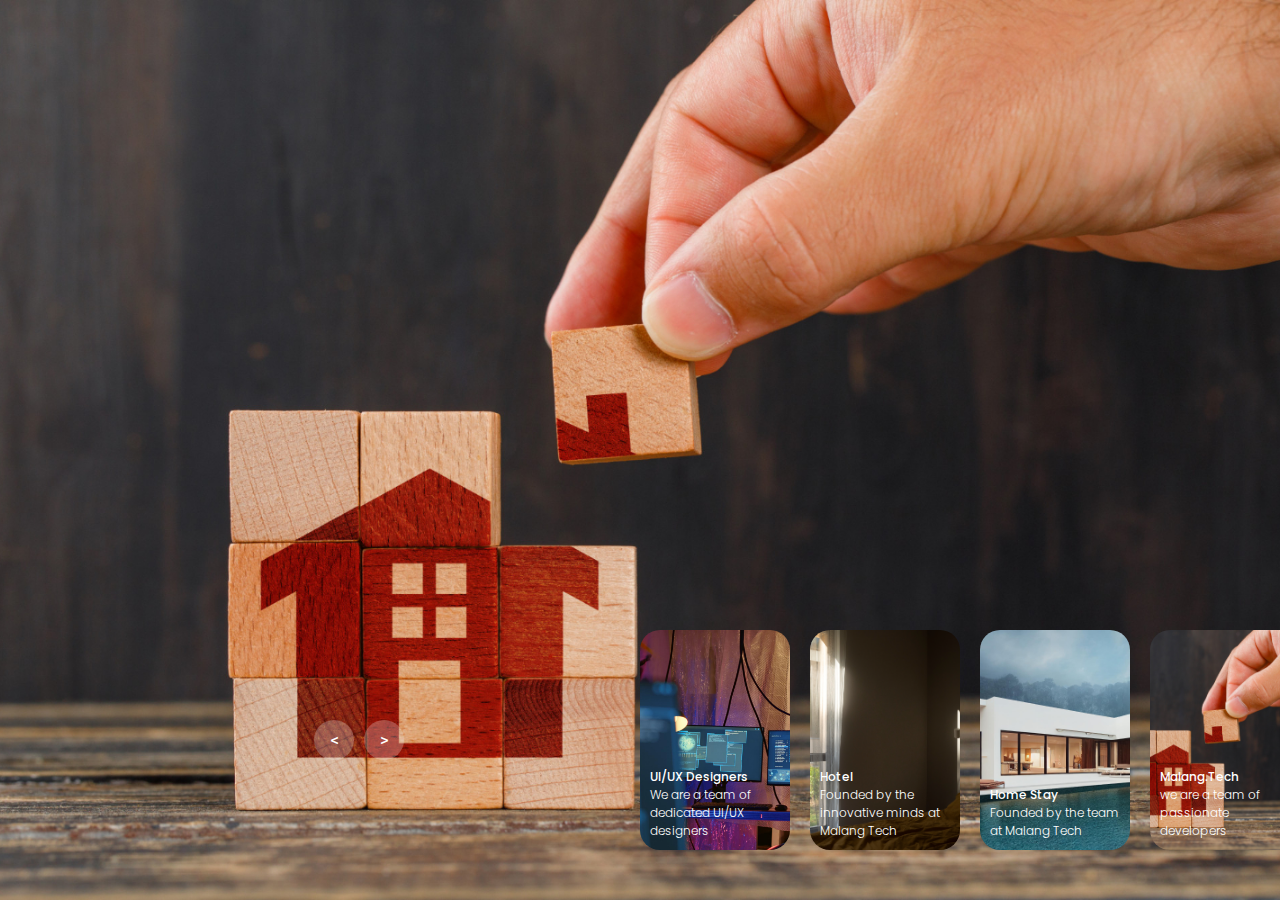
<file: Our-Project/index.html>
<!DOCTYPE html>
<html lang="en">
<head>
    <meta charset="UTF-8">
    <meta name="viewport" content="width=device-width, initial-scale=1.0">
    <title>Document</title>
    <link rel="stylesheet" href="style.css">
    <style>
        .bt-link button {
            background-color: #dd8838; /* Warna latar belakang tombol */
            color: white; /* Warna teks tombol */
            border: none; /* Menghapus border default */
            padding: 10px 20px; /* Menambahkan padding tombol */
            cursor: pointer; /* Menambahkan pointer cursor saat hover */
            border-radius: 4px; /* Menambahkan sudut membulat pada tombol */
        }
    
        .bt-link button:hover {
            background-color: #000000; /* Warna latar belakang tombol saat hover */
        }
    </style>
    
</head>
<body>
    <header>
        <nav>
            <!-- <a href="/index.html">Home</a> -->
        </nav>
    </header>

    <!-- carousel -->
    <div class="carousel">
        <!-- list item -->
        <div class="list">
            <div class="item">
                <img src="image/developer.jpg">
                <div class="content">
                    <div class="author">Malang.Tech</div>
                    <div class="title">Our Projects</div>
                    <div class="topic">Developers</div>
                    <div class="des">
                        <!-- lorem 50 -->
                        Founded in the heart of Malang, we are a team of passionate developers, designers,
                         and real estate experts committed to delivering exceptional web development services 
                         tailored specifically for real estate agencies. With a deep understanding of the industry and
                          a relentless drive for innovation, we bring you the best in class solutions to help you stay
                           ahead in a competitive market.
                    </div>
                    <div class="buttons">
                        <a href="../index.html" class="bt-link">
                            <button>HOME</button>
                        </a>
                    </div>
                    
                </div>
            </div>
            <div class="item">
                <img src="image/designer.jpg">
                <div class="content">
                    <div class="author">Malang.tech</div>
                    <div class="title">Our Peoject</div>
                    <div class="topic">UI/UX Designers</div>
                    <div class="des">
                        We are a team of dedicated UI/UX designers based in the vibrant city of Malang. 
                        With a blend of creativity, technical expertise, and a deep understanding of user behavior,
                         we design products that are both functional and delightful to use. Our diverse backgrounds in design,
                          psychology
                        , and technology enable us to approach each project with a unique perspective and innovative solutions.
                    </div>
                    <div class="buttons">
                        <a href="../index.html" class="bt-link">
                            <button>HOME</button>
                        </a>
                    </div>
                </div>
            </div>
            <div class="item">
                <img src="image/hotel.jpg">
                <div class="content">
                    <div class="author">Malang.Tech</div>
                    <div class="title">Our Project</div>
                    <div class="topic">Hotel</div>
                    <div class="des">
                        Founded by the innovative minds at Malang Tech, our hotel embodies a commitment to excellence and
                         guest satisfaction. We bring the same dedication to detail and quality that has defined our technology
                          ventures to the hospitality industry. Our team is
                         composed of seasoned professionals who are passionate about delivering exceptional 
                         service and creating a welcoming environment for all our guests.
                    </div>
                    <div class="buttons">
                        <a href="../index.html" class="bt-link">
                            <button>HOME</button>
                        </a>
                    </div>
                </div>
            </div>
            <div class="item">
                <img src="image/home_stay.jpg">
                <div class="content">
                    <div class="author">Malang.Tech</div>
                    <div class="title">Our Project</div>
                    <div class="topic">Home Stay</div>
                    <div class="des">
                        Founded by the team at Malang Tech, we are passionate about providing a home-like environment
                         for travelers. Our mission is to offer a welcoming, comfortable, and affordable stay, 
                         where guests can enjoy personalized service and local charm. Our
                         team is dedicated to making your stay memorable, whether you are here for a short visit or an extended stay.
                    </div>
                    <div class="buttons">
                        <a href="../index.html" class="bt-link">
                            <button>HOME</button>
                        </a>
                    </div>
                </div>
            </div>
        </div>
        <!-- list thumnail -->
        <div class="thumbnail">
            <div class="item">
                <img src="image/developer.jpg">
                <div class="content">
                    <div class="title">
                        Malang.Tech
                    </div>
                    <div class="description">
                        we are a team of passionate developers
                    </div>
                </div>
            </div>
            <div class="item">
                <img src="image/designer.jpg">
                <div class="content">
                    <div class="title">
                        UI/UX Designers
                    </div>
                    <div class="description">
                        We are a team of dedicated UI/UX designers
                    </div>
                </div>
            </div>
            <div class="item">
                <img src="image/hotel.jpg">
                <div class="content">
                    <div class="title">
                        Hotel
                    </div>
                    <div class="description">
                        Founded by the innovative minds at Malang Tech
                    </div>
                </div>
            </div>
            <div class="item">
                <img src="image/home_stay.jpg">
                <div class="content">
                    <div class="title">
                        Home Stay
                    </div>
                    <div class="description">
                        Founded by the team at Malang Tech
                    </div>
                </div>
            </div>
        </div>
        <!-- next prev -->

        <div class="arrows">
            <button id="prev"><</button>
            <button id="next">></button>
        </div>
        <!-- time running -->
        <div class="time"></div>
    </div>

    <script src="app.js"></script>
</body>
</html>
</file>
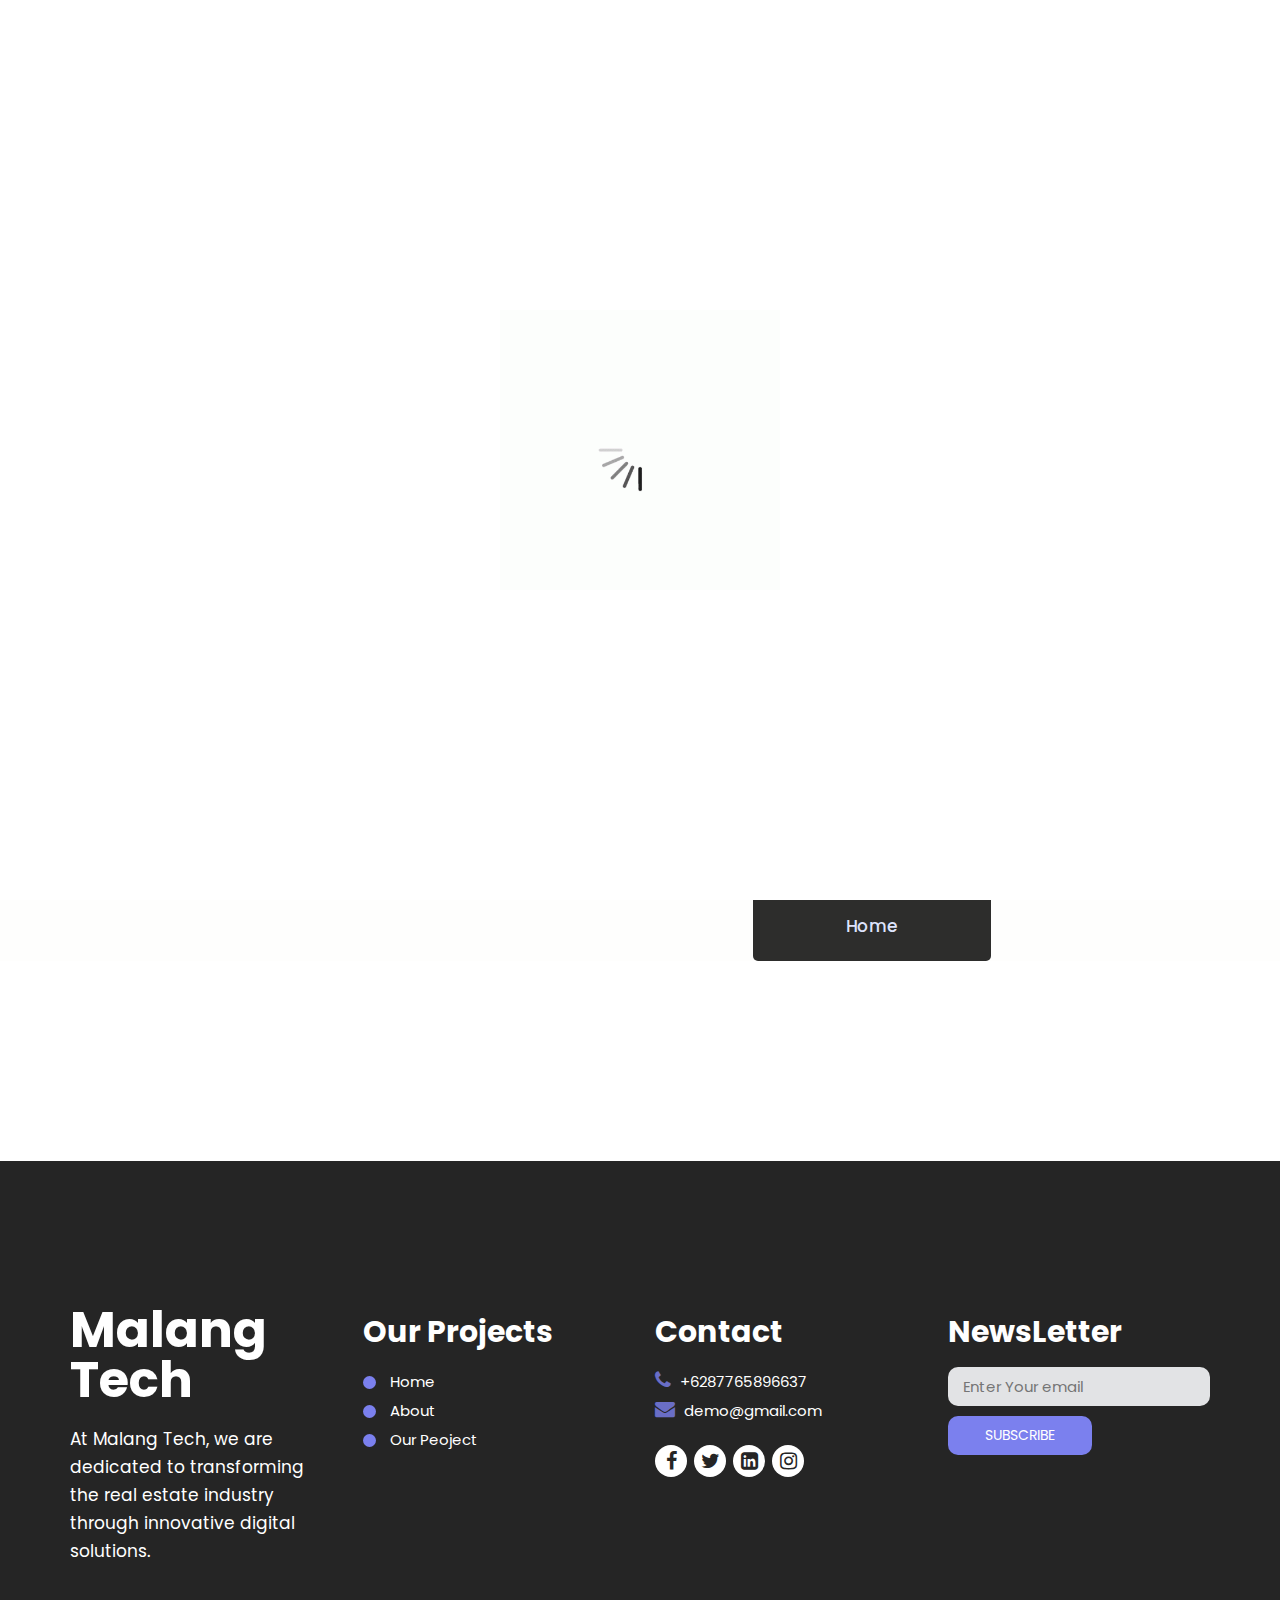
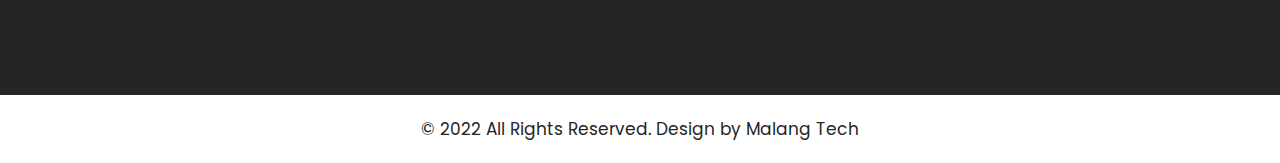
<file: about.html>
<!DOCTYPE html>
<html lang="en">
   <head>
      <!-- basic -->
      <meta charset="utf-8">
      <meta http-equiv="X-UA-Compatible" content="IE=edge">
      <!-- mobile metas -->
      <meta name="viewport" content="width=device-width, initial-scale=1">
      <meta name="viewport" content="initial-scale=1, maximum-scale=1">
      <!-- site metas -->
      <title>Malang.Tech</title>
      <meta name="keywords" content="">
      <meta name="description" content="">
      <meta name="author" content="">
      <!-- bootstrap css -->
      <link rel="stylesheet" href="css/bootstrap.min.css">
      <!-- style css -->
      <link rel="stylesheet" href="css/style.css">
      <!-- responsive-->
      <link rel="stylesheet" href="css/responsive.css">
      <!-- awesome fontfamily -->
      <link rel="stylesheet" href="https://cdnjs.cloudflare.com/ajax/libs/font-awesome/4.7.0/css/font-awesome.min.css">
      <!--[if lt IE 9]>
      <script src="https://oss.maxcdn.com/html5shiv/3.7.3/html5shiv.min.js"></script>
      <script src="https://oss.maxcdn.com/respond/1.4.2/respond.min.js"></script><![endif]-->
   </head>
   <!-- body -->
   <body class="main-layout inner_page">
      <!-- loader  -->
      <div class="loader_bg">
         <div class="loader"><img src="images/loading.gif" alt="" /></div>
      </div>
      <!-- end loader -->
      <!-- <div id="mySidepanel" class="sidepanel">
         <a href="javascript:void(0)" class="closebtn" onclick="closeNav()">×</a>
         <a href="index.html">Home</a>
         <a class="active" href="about.html">About</a>
         <a href="company.html">Company</a>
         <a href="cctv.html">CCTV</a>
         <a href="testimonial.html">Testimonial</a>
        <a href="contact.html">Contact Us</a>
      </div>
      <div class="padd_30"> -->
      <!-- header -->
      <header>
         <!-- header inner -->
         <div class="head-top">
            <div class="container-fluid">
               <div class="row">
                  <div class="col-sm-3">
                     <div class="logo">
                        <a href="index.html">Malang.Tech</a>
                     </div>
                  </div>
                  <!-- <div class="col-sm-9">
                     <ul class="email text_align_right">
                        <li> <button class="openbtn" onclick="openNav()"><img src="images/menu_btn.png"></button></li>
                     </ul>
                  </div> -->
               </div>
            </div>
         </div>
      </header>
      <!-- end header -->
      </div>
      <!-- about -->
      <div  class="about">
         <div class="container">
            <div class="row d_flex d_grid">
               <div class="col-md-6">
                  <div class="about_img">
                     <figure><img class="img_responsive" src="images/house2.png" alt="#"/></figure>
                  </div>
               </div>
               <div class="col-md-5 offset-md-1 order_1_mobile">
                  <div class="titlepage text_align_left">
                       <h2>About Us</h2>
                        <p>Welcome to Malang Tech!

                           At Malang Tech, we are dedicated to transforming the real estate industry through innovative digital solutions. Our mission is to empower real estate agents with cutting-edge technology that simplifies their work, enhances client interactions, and drives business growth.
                           
                           Who We Are
                           Founded in the heart of Malang, we are a team of passionate developers, designers, and real estate experts committed to delivering exceptional web development services tailored specifically for real estate agencies. With a deep understanding of the industry and a relentless drive for innovation, we bring you the best in class solutions to help you stay ahead in a competitive market.</p>
                       <a class="read_more" href="index.html">Home</a>
                  </div>
               </div>
            </div>
         </div>
      </div>
      <!-- end about -->
      <!-- footer -->
      <footer>
         <div class="footer">
            <div class="container">
               <div class="row">
                
                  <div class="col-md-3 col-sm-6">
                     <div class="Informa">
                        <a class="logo_footer" href="index.html">Malang<br>Tech</a>
                        <p>At Malang Tech, we are dedicated to transforming the real estate industry through
                            innovative digital solutions.</p>
                     </div>
                  </div>
                  <div class="col-md-3  col-sm-6">
                     <div class="Informa helpful">
                        <h3>Our Projects</h3>
                        <ul>
                           <li><a href="index.html">Home</a></li>
                           <li><a href="about.html">About</a></li>
                          <li><a href="Our-Project/index.html">Our Peoject</a></li>
                         <!--  <li><a href="cctv.html">CCTV</a></li>
                           <li><a href="testimonial.html">Testimonial</a></li> -->
                        </ul>
                     </div>
                  </div>
                 
                  <div class="col-md-3 col-sm-6">
                     <div class="Informa conta">
                        <h3>Contact</h3>
                        <ul>
                          
                           <li> <a href="https:/wa.me/6287765896637"><i class="fa fa-phone" aria-hidden="true"></i> +6287765896637
                              </a>
                           </li>
                           <li> <a href="#"> <i class="fa fa-envelope" aria-hidden="true"></i> demo@gmail.com
                              </a>
                           </li>
                        </ul>
                     </div>
                     <ul class="social_icon text_align_center">
                        <li> <a href="https:/wa.me/6287765896637"><i class="fa fa-facebook-f"></i></a></li>
                        <li> <a href="https:/wa.me/6287765896637"><i class="fa fa-twitter"></i></a></li>
                        <li> <a href="https:/wa.me/6287765896637"><i class="fa fa-linkedin-square" aria-hidden="true"></i></a></li>
                        <li> <a href="https:/wa.me/6287765896637"><i class="fa fa-instagram" aria-hidden="true"></i></a></li>
                     </ul>
                  </div>
                   <div class="col-md-3 col-sm-6">
                      <div class="Informa helpful">
                        <h3>NewsLetter</h3>
                         <form class="newslatter_form">
                        <input class="ente" placeholder="Enter Your email" type="text" name="Enter your email">
                        <button class="subs_btn">Subscribe</button>
                     </form>
                     </div>
                  </div>
               </div>
            </div>
            <div class="copyright text_align_center">
               <div class="container">
                  <div class="row">
                     <div class="col-md-10 offset-md-1">
                        <p>© 2022 All Rights Reserved. Design by Malang Tech</a></p>
                     </div>
                  </div>
               </div>
            </div>
         </div>
      </footer>
      <!-- end footer -->
      <!-- Javascript files-->
      <script src="js/jquery.min.js"></script>
      <script src="js/bootstrap.bundle.min.js"></script>
      <script src="js/jquery-3.0.0.min.js"></script>
      <script src="js/custom.js"></script>
   </body>
</html>
</file>
<file: Our-Project/style.css>
@import url('https://fonts.googleapis.com/css2?family=Poppins:ital,wght@0,100;0,200;0,300;0,400;0,500;0,600;0,700;0,800;0,900;1,100;1,200;1,300;1,400;1,500;1,600;1,700;1,800;1,900&display=swap');
body{
    margin: 0;
    background-color: #000;
    color: #eee;
    font-family: Poppins;
    font-size: 12px;
}
a{
    text-decoration: none;
}
header{
    width: 1140px;
    max-width: 80%;
    margin: auto;
    height: 50px;
    display: flex;
    align-items: center;
    position: relative;
    z-index: 100;
}
header a{
    color: #eee;
    margin-right: 40px;
}
/* carousel */
.carousel{
    height: 100vh;
    margin-top: -50px;
    width: 100vw;
    overflow: hidden;
    position: relative;
}
.carousel .list .item{
    width: 100%;
    height: 100%;
    position: absolute;
    inset: 0 0 0 0;
}
.carousel .list .item img{
    width: 100%;
    height: 100%;
    object-fit: cover;
}
.carousel .list .item .content{
    position: absolute;
    top: 20%;
    width: 1140px;
    max-width: 80%;
    left: 50%;
    transform: translateX(-50%);
    padding-right: 30%;
    box-sizing: border-box;
    color: #fff;
    text-shadow: 0 5px 10px #0004;
}
.carousel .list .item .author{
    font-weight: bold;
    letter-spacing: 10px;
}
.carousel .list .item .title,
.carousel .list .item .topic{
    font-size: 5em;
    font-weight: bold;
    line-height: 1.3em;
}
.carousel .list .item .topic{
    color: #f1683a;
}
.carousel .list .item .buttons{
    display: grid;
    grid-template-columns: repeat(2, 130px);
    grid-template-rows: 40px;
    gap: 5px;
    margin-top: 20px;
}
.carousel .list .item .buttons button{
    border: none;
    background-color: #ea8944;
    letter-spacing: 3px;
    font-family: Poppins;
    font-weight: 500;
}
.carousel .list .item .buttons button:hover{
    border: none;
    background-color: #ffffff;
    color: #000000;
    letter-spacing: 3px;
    font-family: Poppins;
    font-weight: 500;
}
.carousel .list .item .buttons button:nth-child(2){
    background-color: transparent;
    border: 1px solid #fff;
    color: #eee;
}
/* thumbail */
.thumbnail{
    position: absolute;
    bottom: 50px;
    left: 50%;
    width: max-content;
    z-index: 100;
    display: flex;
    gap: 20px;
}
.thumbnail .item{
    width: 150px;
    height: 220px;
    flex-shrink: 0;
    position: relative;
}
.thumbnail .item img{
    width: 100%;
    height: 100%;
    object-fit: cover;
    border-radius: 20px;
}
.thumbnail .item .content{
    color: #fff;
    position: absolute;
    bottom: 10px;
    left: 10px;
    right: 10px;
}
.thumbnail .item .content .title{
    font-weight: 500;
}
.thumbnail .item .content .description{
    font-weight: 300;
}
/* arrows */
.arrows{
    position: absolute;
    top: 80%;
    right: 52%;
    z-index: 100;
    width: 300px;
    max-width: 30%;
    display: flex;
    gap: 10px;
    align-items: center;
}
.arrows button{
    width: 40px;
    height: 40px;
    border-radius: 50%;
    background-color: #eee4;
    border: none;
    color: #fff;
    font-family: monospace;
    font-weight: bold;
    transition: .5s;
}
.arrows button:hover{
    background-color: #fff;
    color: #000;
}

/* animation */
.carousel .list .item:nth-child(1){
    z-index: 1;
}

/* animation text in first item */

.carousel .list .item:nth-child(1) .content .author,
.carousel .list .item:nth-child(1) .content .title,
.carousel .list .item:nth-child(1) .content .topic,
.carousel .list .item:nth-child(1) .content .des,
.carousel .list .item:nth-child(1) .content .buttons
{
    transform: translateY(50px);
    filter: blur(20px);
    opacity: 0;
    animation: showContent .5s 1s linear 1 forwards;
}
@keyframes showContent{
    to{
        transform: translateY(0px);
        filter: blur(0px);
        opacity: 1;
    }
}
.carousel .list .item:nth-child(1) .content .title{
    animation-delay: 1.2s!important;
}
.carousel .list .item:nth-child(1) .content .topic{
    animation-delay: 1.4s!important;
}
.carousel .list .item:nth-child(1) .content .des{
    animation-delay: 1.6s!important;
}
.carousel .list .item:nth-child(1) .content .buttons{
    animation-delay: 1.8s!important;
}
/* create animation when next click */
.carousel.next .list .item:nth-child(1) img{
    width: 150px;
    height: 220px;
    position: absolute;
    bottom: 50px;
    left: 50%;
    border-radius: 30px;
    animation: showImage .5s linear 1 forwards;
}
@keyframes showImage{
    to{
        bottom: 0;
        left: 0;
        width: 100%;
        height: 100%;
        border-radius: 0;
    }
}

.carousel.next .thumbnail .item:nth-last-child(1){
    overflow: hidden;
    animation: showThumbnail .5s linear 1 forwards;
}
.carousel.prev .list .item img{
    z-index: 100;
}
@keyframes showThumbnail{
    from{
        width: 0;
        opacity: 0;
    }
}
.carousel.next .thumbnail{
    animation: effectNext .5s linear 1 forwards;
}

@keyframes effectNext{
    from{
        transform: translateX(150px);
    }
}

/* running time */

.carousel .time{
    position: absolute;
    z-index: 1000;
    width: 0%;
    height: 3px;
    background-color: #f1683a;
    left: 0;
    top: 0;
}

.carousel.next .time,
.carousel.prev .time{
    animation: runningTime 3s linear 1 forwards;
}
@keyframes runningTime{
    from{ width: 100%}
    to{width: 0}
}


/* prev click */

.carousel.prev .list .item:nth-child(2){
    z-index: 2;
}

.carousel.prev .list .item:nth-child(2) img{
    animation: outFrame 0.5s linear 1 forwards;
    position: absolute;
    bottom: 0;
    left: 0;
}
@keyframes outFrame{
    to{
        width: 150px;
        height: 220px;
        bottom: 50px;
        left: 50%;
        border-radius: 20px;
    }
}

.carousel.prev .thumbnail .item:nth-child(1){
    overflow: hidden;
    opacity: 0;
    animation: showThumbnail .5s linear 1 forwards;
}
.carousel.next .arrows button,
.carousel.prev .arrows button{
    pointer-events: none;
}
.carousel.prev .list .item:nth-child(2) .content .author,
.carousel.prev .list .item:nth-child(2) .content .title,
.carousel.prev .list .item:nth-child(2) .content .topic,
.carousel.prev .list .item:nth-child(2) .content .des,
.carousel.prev .list .item:nth-child(2) .content .buttons
{
    animation: contentOut 1.5s linear 1 forwards!important;
}

@keyframes contentOut{
    to{
        transform: translateY(-150px);
        filter: blur(20px);
        opacity: 0;
    }
}
@media screen and (max-width: 678px) {
    .carousel .list .item .content{
        padding-right: 0;
    }
    .carousel .list .item .content .title{
        font-size: 30px;
    }
}
</file>
<file: css/style.css>
/*--------------------------------------------------------------------- 
File Name: style.css 
---------------------------------------------------------------------*/


/*--------------------------------------------------------------------- 
import Fonts 
---------------------------------------------------------------------*/

@import url('https://fonts.googleapis.com/css?family=Rajdhani:300,400,500,600,700');
@import url('https://fonts.googleapis.com/css?family=Poppins:100,100i,200,200i,300,300i,400,400i,500,500i,600,600i,700,700i,800,800i,900,900i');
@import url('https://fonts.googleapis.com/css?family=Raleway:100,100i,200,200i,300,300i,400,400i,500,500i,600,600i,700,700i,800,800i,900,900i');
@import url('https://fonts.googleapis.com/css?family=Open+Sans:400,600,600i,700,700i,800,800i&display=swap');

/*--------------------------------------------------------------------- import Files ---------------------------------------------------------------------*/

@import url(font-awesome.min.css);
@import url(owl.carousel.min.css);

/*--------------------------------------------------------------------- 
basic 
---------------------------------------------------------------------*/

body {
     color: #666666;
     font-size: 14px;
     font-family: 'Poppins', sans-serif;
     line-height: 1.80857;
     font-weight: normal;
}


a {
     color: #1f1f1f;
     text-decoration: none !important;
     outline: none !important;
     -webkit-transition: all .3s ease-in-out;
     -moz-transition: all .3s ease-in-out;
     -ms-transition: all .3s ease-in-out;
     -o-transition: all .3s ease-in-out;
     transition: all .3s ease-in-out;
}

h1,
h2,
h3,
h4,
h5,
h6 {
     letter-spacing: 0;
     font-weight: normal;
     position: relative;
     padding: 0;
     font-weight: normal;
     line-height: normal;
     color: #111111;
     margin: 0
}

h1 {
     font-size: 24px
}

h2 {
     font-size: 22px
}

h3 {
     font-size: 18px
}

h4 {
     font-size: 16px
}

h5 {
     font-size: 14px
}

h6 {
     font-size: 13px
}

*,
*::after,
*::before {
     -webkit-box-sizing: border-box;
     -moz-box-sizing: border-box;
     box-sizing: border-box;
}

h1 a,
h2 a,
h3 a,
h4 a,
h5 a,
h6 a {
     color: #212121;
     text-decoration: none!important;
     opacity: 1
}

button:focus {
     outline: none;
}

ul,
li,
ol {
     margin: 0px;
     padding: 0px;
     list-style: none;
}

p {
     margin: 0px;
     padding: 0;
     color: #232222;
     font-weight: normal;
     font-size: 17px;
     line-height: 28px;
}

a {
     color: #222222;
     text-decoration: none;
     outline: none !important;
}

a,
.btn {
     text-decoration: none !important;
     outline: none !important;
     -webkit-transition: all .3s ease-in-out;
     -moz-transition: all .3s ease-in-out;
     -ms-transition: all .3s ease-in-out;
     -o-transition: all .3s ease-in-out;
     transition: all .3s ease-in-out;
}

img {
     max-width: 100%;
     height: auto;
}

 :focus {
     outline: 0;
}

.btn-custom {
     margin-top: 20px;
     background-color: transparent !important;
     border: 2px solid #ddd;
     padding: 12px 40px;
     font-size: 16px;
}

.lead {
     font-size: 18px;
     line-height: 30px;
     color: #767676;
     margin: 0;
     padding: 0;
}

.form-control:focus {
     border-color: #ffffff !important;
     box-shadow: 0 0 0 .2rem rgba(255, 255, 255, .25);
}

.navbar-form input {
     border: none !important;
}

.badge {
     font-weight: 500;
}

blockquote {
     margin: 20px 0 20px;
     padding: 30px;
}

button {
     border: 0;
     margin: 0;
     padding: 0;
     cursor: pointer;
}

.full {
     width: 100%;
     float: left;
     margin: 0;
     padding: 0;
}
.titlepage {
     padding-bottom: 60px;
}

.titlepage h2 {
     font-size: 45px;
     font-weight: bold;
     line-height: 45px;
     color: #2f2f2f;
     text-transform: uppercase;
}

.read_more {
     display: inline-block;
     background: #2d2d2c;
     color: #dee4fd;
     max-width: 238px;
     height: 69px;
     line-height: 69px;
     width: 100%;
     font-size: 17px;
     text-align: center;
     font-weight: 500;
     transition: ease-in all 0.5s;
     border-radius: 5px;
}

.read_more:hover {
     background: #7f85f7;
     color: #fff;
     transition: ease-in all 0.5s;
}

.img_responsive {
     max-width: 100%;
}

.text_align_center {
     text-align: center;
}

.text_align_left {
     text-align: left;
}

.text_align_right {
     text-align: right;
}

.d_flex {
     display: flex;
     align-items: center;
     flex-wrap: wrap;
}

.container {
     max-width: 1170px;
}


/*---------------------------- 
loader  
----------------------------*/

.loader_bg {
     position: fixed;
     z-index: 9999999;
     background: #fff;
     width: 100%;
     height: 100%;
}

.loader {
     height: 100%;
     width: 100%;
     position: absolute;
     left: 0;
     top: 0;
     display: flex;
     justify-content: center;
     align-items: center;
}

.loader img {
     width: 280px;
}


/*--------------------------------------------------------------------- 
header 
---------------------------------------------------------------------*/

header {
     background:transparent;
     width: 100%;
     padding: 35px 15px;
     z-index: 9;
}


/*--------------------------------------------------------------------- 
menu section
---------------------------------------------------------------------*/

.logo a {
    font-size: 40px;
    line-height: 40px;
    color: #fff !important;
    font-weight: bold;
}


ul.email {
     float: right;
     padding-top: 1px;
}
ul.email li {
    display: inline-block;
    text-align: center;
}

.sidepanel {
     width: 0;
     position: fixed;
     z-index: 9999999;
     height: 100%;
     top: 0;
     left: 0;
     background-color: #111;
     overflow-x: hidden;
     transition: 0.5s;
     padding-top: 60px;
}

.sidepanel a {
     padding: 8px 8px 8px 32px;
     text-decoration: none;
     font-size: 20px;
     color: #fff;
     display: block;
     transition: 0.3s;
}

.sidepanel a:hover {
     color: #7b80ee;
}

.sidepanel a.active {
     color: #7b80ee;
}

.sidepanel .closebtn {
     position: absolute;
     top: 0;
     right: 25px;
     font-size: 36px;
}

.openbtn {
     cursor: pointer;
     background-color: transparent;
     color: white;
     border: none;
}


/** banner_main **/

.padd_30 {
    padding: 20px 20px 0px 20px;
    background: #fff;
}

.full_bf {
     background:#8187fa;
     width: 100%;
     background-size: cover;
     position: relative;
     background-position: center;
}

.banner_main {padding-bottom: 50px;}


.container-max {
     max-width: 1500px;
     width: 100%;
     padding: 0 15px;
     margin: 0 auto;
     display: block;
     clear: both;
}

.relative {
     position: inherit;
     bottom: 0;
     padding: 0;
}

.bluid {
     margin-top: 120px;
     text-align: left;
     max-width: 690px;
     float: right;
     width: 100%;
}

.banner_main .bluid h1 {
     color: #2d2d2c;
     font-size: 80px;
     line-height: 90px;
     font-weight: bold;
     padding-bottom: 55px;
}
.banner_main .bluid h1 span {color: #fff;}


.banner_main .bluid .read_more {
     margin-right: 5px;
}
.banner_main .bluid .read_more:hover {
    background: #fff;
    color: #000;
}

#myCarousel .carousel-indicators {
     display: none;
}

#myCarousel a.carousel-control-next, 
#myCarousel a.carousel-control-prev {
    background: #fff;
    width: 76px;
    height: 66px;
    top: 102%;
    opacity: 1;
    font-size: 45px;
    color: #000;
    z-index: 99;
    box-shadow: 3px 0 111px rgba(0, 0, 0, 0.31);
}

#myCarousel a.carousel-control-prev {
     left: 45%;
}
#myCarousel a.carousel-control-next {
     right:45%;
}
#myCarousel a.carousel-control-next:focus,
#myCarousel a.carousel-control-next:hover,
#myCarousel a.carousel-control-prev:focus,
#myCarousel a.carousel-control-prev:hover {
     opacity: 1;
     background: #f9f9f8;
}


/** about **/

.about {
     background: #fefefd;
     padding-top: 200px;
}

.about .titlepage {
     padding-bottom: 0;
}

.about_img figure {
     margin: 0;
     position: relative;
}

.about_img figure::before {
    position: absolute;
    content: "";
    bottom: 0;
    background: #dee4fd;
    left: 0;
    width: 83%;
    height: 100%;
    border-radius: 80px;
}

.about_img figure img {
    z-index: 9999;
    position: relative;
    padding-bottom: 30px;
    text-align: right;
    display: block;
    margin: 0 auto;
    margin-right: 0;
    padding: 70px 0;
}


.about .titlepage p {
     line-height: 30px;
     padding-top: 45px;
     padding-bottom: 70px;
    }


/** end about **/



/** cameras **/

.cameras {
     padding-top: 200px;
     background: #fefefd;
}
.cameras .titlepage {
     padding-bottom: 20px;
}
.cameras .titlepage p {
     padding-top: 5px;
}
.cameras_text {
    text-align: center;
    margin-top: 30px;
    background: #f7f7f7;
    padding: 90px 0 60px 0;
    border-radius: 80px;
    transition: ease-in all 0.5s;
}
.cameras_img figure {
    margin: 0;
}
.cameras_text p { 
    color: #7f85f7; 
    font-weight: 500;
    padding-top: 44px; 
    line-height: 20px;
    transition: ease-in all 0.5s;
}
.cameras_text p span {
    color: #363636;
    transition: ease-in all 0.5s;
}
.cameras_text h3 {
    color: #363636;
    font-size: 20px;
    line-height: 20px;
    padding-top: 8px;
    font-weight: bold;
    padding-bottom: 27px;
    transition: ease-in all 0.5s;
}
.cameras_text .read_more { 
    border-radius: 5px; 
    font-weight: normal; 
    font-size: 15px;
    max-width: 128px; 
    height: 38px; 
    line-height: 38px;
    transition: ease-in all 0.5s; 
 }
#ho_bg:hover.cameras_text {
    background: #7f85f7;
    transition: ease-in all 0.5s;
    cursor: pointer;
}
#ho_bg:hover.cameras_text p {
    color: #fff;
    transition: ease-in all 0.5s;
}
#ho_bg:hover.cameras_text p span {
    color: #fff;
    transition: ease-in all 0.5s;
}
#ho_bg:hover.cameras_text h3 {
    color: #fff;
    transition: ease-in all 0.5s;
}
#ho_bg:hover.cameras_text .read_more {
    background: #fff;
    color: #000;
    transition: ease-in all 0.5s;
}
.see_camera .read_more {
    margin: 0 auto;
    display: block;
    margin-top: 80px;
}

/* end cameras */


/* choose */

.choose {
     background: #fefefd;
     padding-top: 200px;
}

.choose_bg {
    background: #7f85f7;
    padding-top: 75px;
    padding-bottom: 308px;
}
.choose .titlepage {
    padding-bottom: 20px;
}
.choose .titlepage h2 {
     color: #fff;
}


.comp {
     padding-top: 30px;
}

.comp h3 {
     color: #fff;
     font-size: 60px;
     line-height: 60px;
     font-weight:bold;
     padding-bottom: 14px;
     padding-top: 10px;
}

.comp span {
    font-size: 20px;
    line-height: 25px;
    color: #fff;
    font-weight: normal;
}

.container-with {
    max-width: 1485px;
    width: 100%;
    padding: 0 15px;
    margin: 0 auto;
    display: block;
    clear: both;
}
.cctv {
    margin-top: -200px;
}
.cctv figure {
    margin: 0;
}
.cctv figure img {
    filter: drop-shadow(0px 3px 11px #0000002e);
}
.cctv .read_more {
    margin: 0 auto;
    display: block;
    margin-top: 67px;
}

/* end choose */




/** clients **/

.clients {
    background: #fefefd;
    padding-bottom: 10px;
    padding-top: 200px;
}

.clients_banner .testi {
    position: inherit;
    padding: 70px 0;
    box-shadow: #ddd 0 0 18px 0px;
    margin: 20px 0;
    margin-left: 40px;
}
.pro_file {
    float: left;
    padding-left: 40px;
    margin-left: -60px;
}



.pro_file i img {

    border-radius: 50%;
    margin-left: -54px;
    

}



.test_box  {padding:0 40px; }



.test_box h4 {
    color: #4d4e4f;
    font-size: 30px;
    line-height: 30px;
    font-weight: 500;
 
}

.test_box h4 img {
    text-align: right;
    float: right;
}
.test_box p {
    color: #2d2d2d;
    font-size: 17px;
    line-height: 30px;
    padding: 20px 0px; 
}

#testi .carousel-indicators {
    display: none;
}

#testi a.carousel-control-next, 
#testi a.carousel-control-prev {
    background: #fff;
    width: 76px;
    height: 66px;
    top: 83%;
    opacity: 1;
    font-size: 45px;
    color: #000;
    z-index: 99;
    box-shadow: 3px 0 111px rgba(0, 0, 0, 0.31);
}

#testi a.carousel-control-prev {
     left: 45%;
}
#testi a.carousel-control-next {
     right:45%;
}
#testi a.carousel-control-next:focus,
#testi a.carousel-control-next:hover,
#testi a.carousel-control-prev:focus,
#testi a.carousel-control-prev:hover {
     opacity: 1;
     background: #f9f9f8;
}

/** end clients **/



/** contact **/

.contact {
     background: #fefefd;
     padding-top: 200px;
}

.main_form {
    background: #fff;
    padding: 50px 50px;
    box-shadow: 3px 0 18px rgba(0, 0, 0, 0.14);
    border-radius: 20px;
}
.main_form .contactus {
    padding: 0px 25px;
    margin-bottom: 23px;
    width: 100%;
    height: 52px;
    background: #efefef;
    color: #999999;
    font-size: 16px;
    font-weight: normal;
    border:inherit;
    border-radius: 10px;
}

.main_form .textarea {
    margin-bottom: 30px;
    width: 100%;
    background: #ececec;
    color: #999999;
    font-size: 16px;
    font-weight: normal;
    padding: 50px 25px 10px 25px;
    height: 131px;
    border:inherit;
    border-radius: 10px;
}

.main_form .send_btn {
     font-size: 17px;
     transition: ease-in all 0.5s;
     background-color: #111111;
     text-transform: uppercase;
     color: #fff;
     max-width: 244px;
     width: 100%;
     display: block;
     margin: 0 auto;
     font-weight: 500;
     border-radius: 40px;
     line-height: 67px;
     height: 67px;
}

.main_form .send_btn:hover {
     background: #7b80ee;
     color: #fff;
     transition: ease-in all 0.5s;
}

#request *::placeholder {
     color: #999999;
     opacity: 1;
}


.contact_img figure {
    margin: 0;
}
.contact_img figure img {border-radius: 20px;}
/** end contact **/

/** footer **/

.footer {
     margin-top: 200px;
     background: #252525;
     padding-top: 130px;
    
}

.logo_footer {
    font-size: 50px;
    line-height: 50px;
    font-weight: bold;
    color: #fff !important;
    margin-top: 14px;
    display: block;
    padding-bottom: 20px;
}
.Informa h3 {
     color: #ffffff;
     font-size: 30px;
     font-weight: bold;
     line-height: 30px;
     margin-bottom: 20px;
     margin-top: 26px;
}
.Informa p {
     color: #fff;
}


.Informa li {
     font-size: 15px;
     line-height: 25px;
     color: #ffffff;
}

.Informa li a:hover {
     color: #6a6ec6;
}

.helpful ul li a {
    color: #fff;
    font-size: 15px;
    line-height: 29px;
    position: relative;
    padding-left: 27px;
}
.helpful ul li a::before {
    position: absolute;
    content: "";
    left: 0;
    background: #7b80ee;
    width: 13px;
    height: 13px;
    border-radius: 30px;
    top: 5px;
}
.conta ul li a {
     color: #ffffff;
}
.conta ul li {line-height: 29px;}
.conta ul li a i {
     padding-right: 5px;
     font-size: 20px;
     color: #6a6ec6;
}


ul.social_icon {
     float: left;
     padding-top: 20px;
}

ul.social_icon li {
     display: inline-block;
     padding-right: 3px;
}

ul.social_icon li:last-child {
     padding-right: 0;
}

ul.social_icon li a {
     background: #fff;
     color: #252525;
     width: 32px;
     height: 32px;
     display: inline-block;
     text-align: center;
     line-height: 32px;
     border-radius: 100%;
     font-size: 20px;
     font-weight: bold;
}

ul.social_icon li a:hover {
     background: #7b80ee;
     color: #fff;
     transform: rotate(360deg);
     transition: ease-in all 0.7s;
}





.ente {
     color: #252525;
     border: inherit;
     padding: 0 15px;
     height: 39px;
     width: 100%;
     font-size: 15px;
     background: #e2e3e5;
     border-radius: 10px;
     margin-bottom: 10px;
}

.subs_btn {
    max-width: 144px;
    display: inline-block;
    background: #7b80ee;
    height: 39px;
    width: 100%;
    transition: ease-in all 0.5s;
    border-radius: 10px;
    color: #fff;
    text-transform: uppercase;
}

.subs_btn:hover {
     background: #7b80ee8a;
     transition: ease-in all 0.5s;
}




.copyright {
     background:#fff;
     margin-top: 130px;
}

.copyright p {
     color: #252525;
     padding: 20px 0px;
}

.copyright a {
     color: #252525;
}

.copyright a:hover {
     color: #7b80ee;
}


/** end footer **/


/*- - ener page css--*/
.inner_page header {
     background: #8187fa;
}
.inner_page .padd_30 {
    padding:0px;
 
}
</file>
<file: css/responsive.css>
/*--------------------------------------------------------------------- 
File Name: responsive.css 
---------------------------------------------------------------------*/

@media (min-width: 1343px) and (max-width: 1500px) {

    .banner_main .bluid h1 {
        font-size: 76px;
        line-height: 86px;
    }
    #myCarousel a.carousel-control-prev {
    left: 43.4%;
    }
    #testi a.carousel-control-prev {
    left: 43.7%;
    }
}


@media (min-width: 1200px) and (max-width: 1342px) {
    .banner_main {
        height: 100%;
        
    }
    .banner_main .bluid h1 {
    font-size: 67px;
    line-height: 72px;
   }
   #myCarousel a.carousel-control-prev {left: 42.4%;}
   #testi a.carousel-control-prev {left: 42.4%;}
}

@media (min-width: 992px) and (max-width: 1199px) {
    
    .banner_main .bluid h1 {
    font-size: 60px;
    line-height: 70px;
}
    .banner_main .bluid .read_more {
        max-width: 210px;
    }
   #myCarousel a.carousel-control-prev {
    left: 39.1%;
    }
   #testi a.carousel-control-prev {left: 39.7%;}
}

@media (min-width: 768px) and (max-width: 991px) {
    header {
        padding: 35px 0;
    }
   
    .banner_main {
        height: 100%;

    }
    .bluid {
    margin-top: 30px;}
    .banner_main .bluid h1 {
    font-size: 45px;
    line-height: 55px;
}
    .banner_main .bluid .read_more {
        max-width: 157px;
    }
      #myCarousel a.carousel-control-prev {
    left: 40%;
    }
     #myCarousel a.carousel-control-next {
    right: 40%;
}
   #testi a.carousel-control-prev {left: 40%;}
   #testi a.carousel-control-next {
    right: 40%;
}
    .titlepage h2 {
    font-size: 43px;
    line-height: 45px;
}
    .about_img figure img {padding-left: 30px;}
    .comp h3 {
        font-size: 40px;
line-height: 50px;
    }
   .comp span {
    font-size: 17px;
    line-height: 22px;}
    .Informa h3 {
        font-size: 26px;
    }
    .Informa li {
        font-size: 14px;
    }
    
}

@media (min-width: 576px) and (max-width: 767px) {
    header {
        padding: 35px 0px;
    }
   
    .logo {
        text-align: center;
        display: block;
        width: 181px;
    }
    .bluid {
        max-width: inherit; 
        margin-top: 70px;
    }
    .banner_main .bluid h1 {
        font-size: 59px;
        line-height: 69px;
    }
    .pan_img {
        padding-top: 30px;
    }
    #myCarousel a.carousel-control-prev {
    left: 36%;
    }
     #myCarousel a.carousel-control-next {
    right: 36%;
}
   #testi a.carousel-control-prev {left: 37%;}
   #testi a.carousel-control-next {
    right: 37%;
}
    .about .titlepage {
        padding-bottom: 30px;
    }
    .choose_bg {padding-bottom: 208px;}
    .cctv {
    margin-top: -100px;
}
    .test_box p {display: table;}
   .contact_img {
    margin-top: 30px;
}
    .d_grid {
        display: grid;
    }
    .order_1_mobile {
        order: -1;
    }
}

@media (max-width: 575px) {
    header {
        padding: 35px 0px;
    }
    
    .d_none {
        display: none !important;
    }
    .email {
        padding-top: 0 !important;
        margin-top: -47px;
    }
    .logo {
        display: block;
        width: 144px;
        float: left;
    }
     .bluid {
        max-width: inherit; 
        margin-top: 70px;
    }
    .banner_main .bluid h1 {
       font-size: 34px;
       line-height: 40px;
    }
    .banner_main .bluid .read_more {
    max-width: 120px;
    height: 48px;
    line-height: 48px;
    font-size: 16px;
    margin-right: 2px;
    }
    .pan_img {
        padding-top: 30px;
    }
   #myCarousel a.carousel-control-prev {
    left: 23%;
    }
     #myCarousel a.carousel-control-next {
    right: 23%;
    }
   #testi a.carousel-control-prev {
    left: 25%;
   }
   #testi a.carousel-control-next {
    right: 25%;
   }
    .about .titlepage {
        padding-bottom: 30px;
    }
     .about_img figure img {padding-left: 30px;}
         .choose_bg {padding-bottom: 15 8px;}
    .cctv {
    margin-top: -50px;
}
.pro_file {margin-left: 0px; margin-bottom: 30px;}
.clients_banner .testi {margin: 20px 0;}
.test_box {
    padding: 0 20px;
}
#testi a.carousel-control-next, #testi a.carousel-control-prev {top: 92%;}
   .contact_img {
    margin-top: 30px;
}
.main_form {
    padding: 40px 20px;
}
.titlepage h2 {
    font-size: 40px;
    line-height: 45px;
}
   
    .d_grid {
        display: grid;
    }
    .order_1_mobile {
        order: -1;
    }
   
    .newslatter_form {
        display: inherit;
    }
    
    
}
</file>
